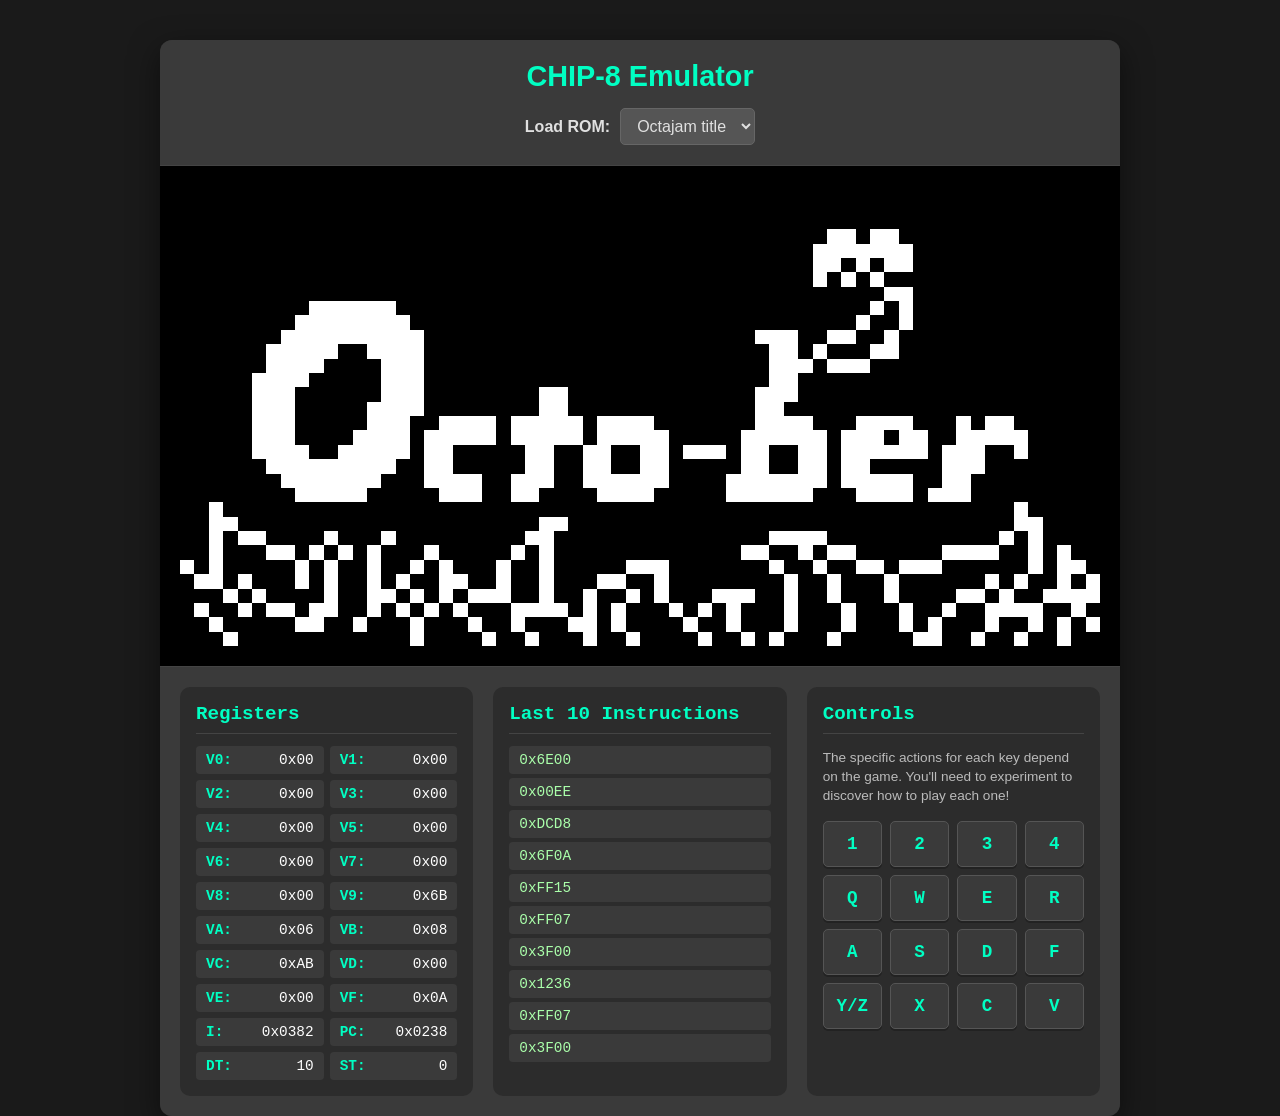
<file: Chip8/index.html>
<!DOCTYPE html>
<html lang="en">
<head>
  <meta charset="UTF-8" />
  <title>CHIP-8 Emulator</title>
  <link rel="stylesheet" href="style.css"/>
  <link rel="icon" href="data:image/svg+xml,<svg xmlns=%22http://www.w3.org/2000/svg%22 viewBox=%220 0 100 100%22><text x=%2250%22 y=%2282%22 font-size=%2285%22 font-family=%22monospace%22 font-weight=%22bold%22 fill=%22%23000000%22 text-anchor=%22middle%22>C8</text></svg>">
</head>
<body>
  <div class="app-container">
    <header>
      <h1>CHIP-8 Emulator</h1>
      <div class="controls">
        <label for="rom-select">Load ROM:</label>
        <select id="rom-select"></select>
      </div>
    </header>

    <main>
      <canvas id="screen"></canvas>
    </main>

    <footer>
      <div class="panel">
        <h2>Registers</h2>
        <div id="registers-view" class="register-grid"></div>
      </div>
      <div class="panel">
        <h2>Last 10 Instructions</h2>
        <ul id="instruction-list"></ul>
      </div>
      <!-- NEW CONTROLS PANEL -->
      <div class="panel">
        <h2>Controls</h2>
        <p class="controls-info">
          The specific actions for each key depend on the game. You'll need to experiment to discover how to play each one!
        </p>
        <div class="keyboard-grid">
          <!-- Row 1 -->
          <div class="key">1</div>
          <div class="key">2</div>
          <div class="key">3</div>
          <div class="key">4</div>
          <!-- Row 2 -->
          <div class="key">Q</div>
          <div class="key">W</div>
          <div class="key">E</div>
          <div class="key">R</div>
          <!-- Row 3 -->
          <div class="key">A</div>
          <div class="key">S</div>
          <div class="key">D</div>
          <div class="key">F</div>
          <!-- Row 4 -->
          <div class="key">Y/Z</div>
          <div class="key">X</div>
          <div class="key">C</div>
          <div class="key">V</div>
        </div>
      </div>
    </footer>
  </div>
  
  <script type="module" src="./main.js"></script>
</body>
</html>
</file>
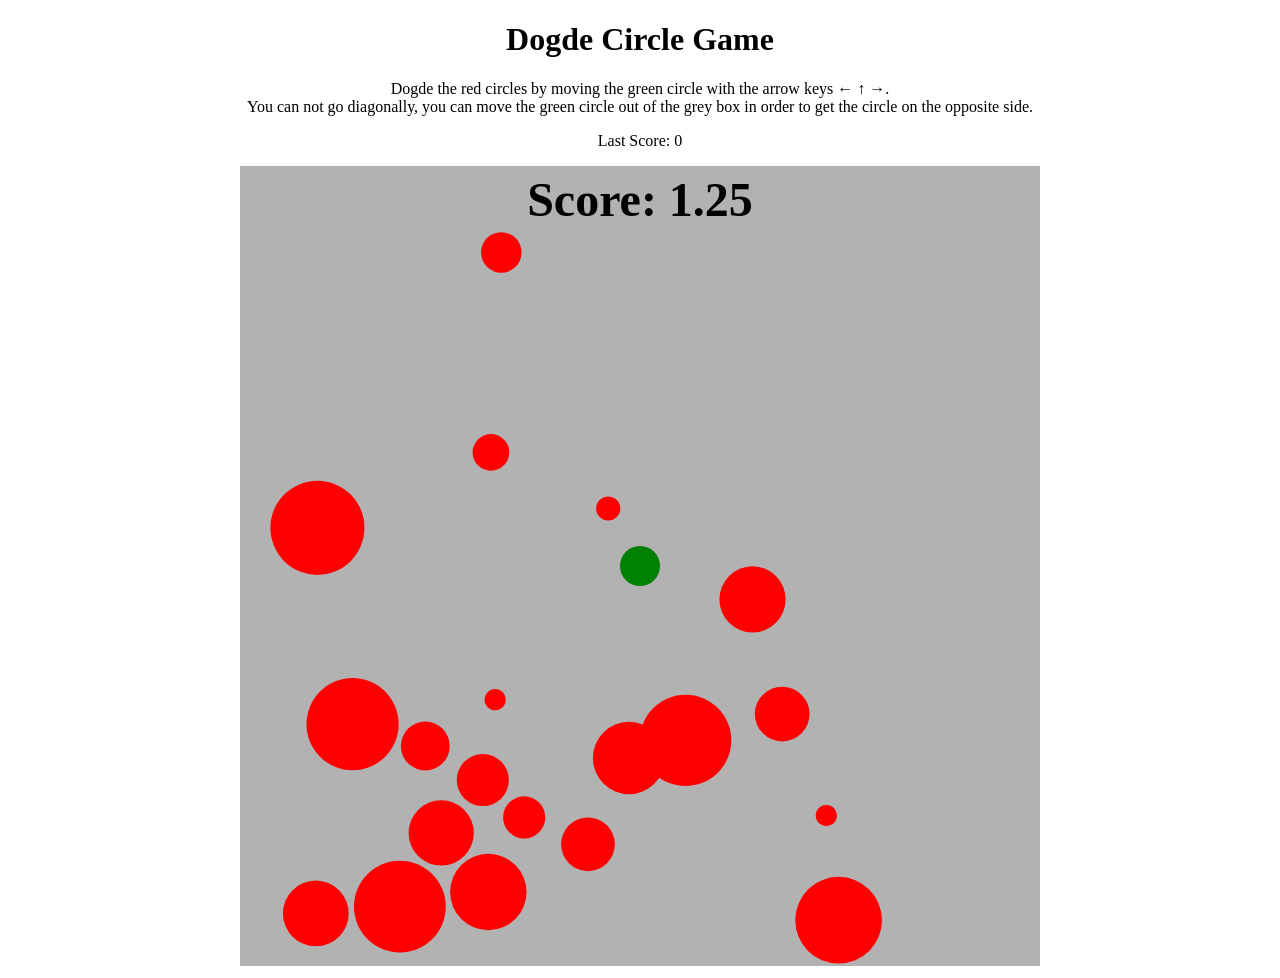
<file: JavaScriptGame/index.html>
<!DOCTYPE HTML>
<html>

<head>

<link rel = "stylesheet" href = "css/main.css">
<title>Dodge Circle Game</title>

</head>

<body>

  <div style = "text-align:center;">
    <h1>Dogde Circle Game</h1>
    <p>
      Dogde the red circles by moving the green circle with the arrow keys &#8592; &#8593; &#8594;. <br> 
      You can not go diagonally, you can move the green circle out of the grey box in order to get the circle on the opposite side. 
    </p>
    <p>
      Last Score: <span id = lastScore> 0</span>
    </p>
  </div>

  <div style = "text-align:center;">
    <canvas id = "gameBack" width = "800" height = "800">Dogde the red balls Game</canvas>
  </div>
  
  <script src = "game.js"></script>

</body>

</html>
</file>
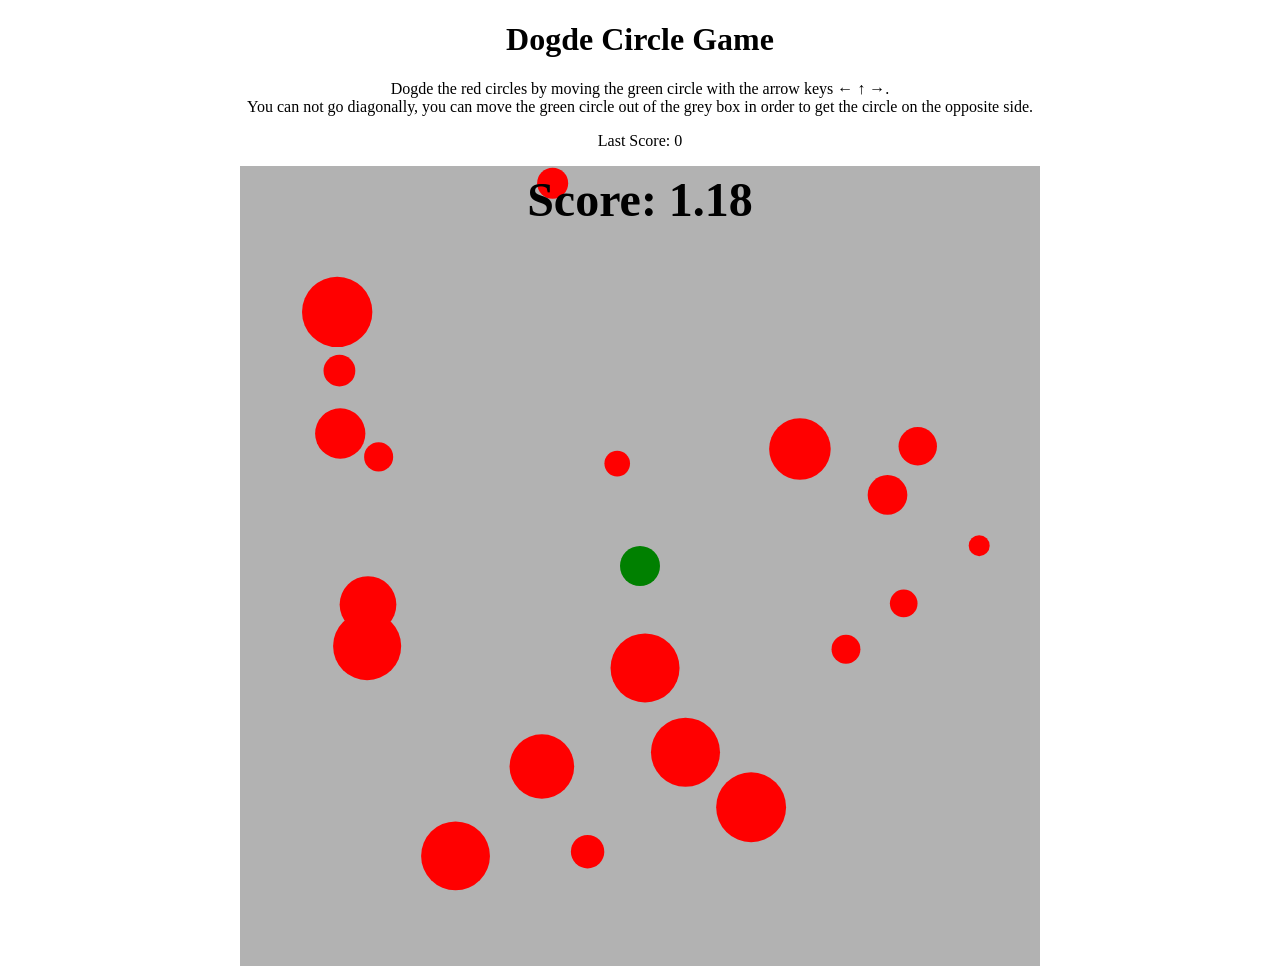
<file: JavaScriptGame/game.html>
<!DOCTYPE HTML>
<html>

<head>

<link rel = "stylesheet" href = "game.css">
<title>Dodge Circle Game</title>

</head>

<body>

  <div style = "text-align:center;">
    <h1>Dogde Circle Game</h1>
    <p>
      Dogde the red circles by moving the green circle with the arrow keys &#8592; &#8593; &#8594;. <br> 
      You can not go diagonally, you can move the green circle out of the grey box in order to get the circle on the opposite side. 
    </p>
    <p>
      Last Score: <span id = lastScore> 0</span>
    </p>
  </div>

  <div style = "text-align:center;">
    <canvas id = "gameBack" width = "800" height = "800">Dogde the red balls Game</canvas>
  </div>
  
  <script src = "game.js"></script>

</body>

</html>
</file>
<file: Chip8/style.css>
:root {
  --primary-color: #00ffc3;
  --background-color: #1a1a1a;
  --panel-background: #2c2c2c;
  --item-background: #3a3a3a;
  --text-color: #e0e0e0;
  --font-mono: 'Courier New', Courier, monospace;
}

body {
  margin: 0;
  background-color: var(--background-color);
  color: var(--text-color);
  font-family: -apple-system, BlinkMacSystemFont, "Segoe UI", Roboto, Helvetica, Arial, sans-serif;
  display: flex;
  justify-content: center;
  align-items: flex-start;
  padding-top: 40px;
  min-height: 100vh;
}

.app-container {
  background-color: var(--panel-background);
  border-radius: 12px;
  box-shadow: 0 10px 30px rgba(0,0,0,0.5);
  width: 960px; /* Increased width to accommodate the new panel */
  overflow: hidden;
}

header {
  padding: 20px;
  background-color: var(--item-background);
  border-bottom: 1px solid #444;
}

header h1 {
  margin: 0;
  color: var(--primary-color);
  text-align: center;
  font-size: 1.8em;
  margin-bottom: 15px;
}

.controls {
  display: flex;
  justify-content: center;
  align-items: center;
  gap: 10px;
}

.controls label {
  font-weight: bold;
}

#rom-select {
  background-color: #555;
  color: var(--text-color);
  border: 1px solid #666;
  border-radius: 5px;
  padding: 8px 12px;
  font-size: 1em;
  font-family: inherit;
  cursor: pointer;
}

main {
  display: flex;
  justify-content: center;
  padding: 20px;
  background-color: #000;
}

#screen {
  /* Let the element fill the available width of its parent */
  width: 100%; 
  
  /* Remove any fixed height. The browser will calculate it automatically */
  height: auto; 

  /* This is the key property for sharp pixel art scaling */
  image-rendering: pixelated;
  image-rendering: -moz-crisp-edges; /* Firefox */
  image-rendering: crisp-edges;      /* Chrome, etc. */

  /* A background color is good for when the ROM hasn't drawn anything yet */
  background-color: black;
}

footer {
  display: flex;
  gap: 20px;
  padding: 20px;
  background-color: var(--item-background);
  border-top: 1px solid #444;
}

.panel {
  background: var(--panel-background);
  color: white;
  padding: 16px;
  border-radius: 10px;
  font-family: var(--font-mono);
  flex: 1;
  min-width: 0;
}

.panel h2 {
  color: var(--primary-color);
  font-size: 1.2em;
  margin-top: 0;
  border-bottom: 1px solid #444;
  padding-bottom: 8px;
  margin-bottom: 12px;
}

#instruction-list {
  list-style: none;
  padding: 0;
  margin: 0;
  font-size: 0.9em;
}

#instruction-list li {
  background: var(--item-background);
  margin: 4px 0;
  padding: 6px 10px;
  border-radius: 4px;
  color: #aaffaa;
}

.register-grid {
  display: grid;
  grid-template-columns: 1fr 1fr;
  gap: 6px;
  font-size: 0.9em;
}

.register-grid div {
  background: var(--item-background);
  padding: 6px 10px;
  border-radius: 4px;
  display: flex;
  justify-content: space-between;
}

.register-grid .reg-name {
  color: var(--primary-color);
  font-weight: bold;
}

/* --- NEW STYLES FOR CONTROLS PANEL --- */

.controls-info {
  font-size: 0.85em;
  color: #bbb;
  margin-bottom: 16px;
  line-height: 1.4;
  font-family: -apple-system, BlinkMacSystemFont, "Segoe UI", Roboto, Helvetica, Arial, sans-serif;
}

.keyboard-grid {
  display: grid;
  grid-template-columns: repeat(4, 1fr);
  gap: 8px;
}

.keyboard-grid .key {
  background: var(--item-background);
  border-radius: 5px;
  padding: 12px 0;
  text-align: center;
  font-weight: bold;
  font-size: 1.1em;
  color: var(--primary-color);
  border: 1px solid #555;
  box-shadow: 0 2px 0 #222;
  user-select: none; /* Prevent text selection on click */
}
</file>
<file: JavaScriptGame/css/main.css>
body {
    background: white;
    color: black ;
}

canvas {
    background-color: rgba(0, 0, 0, 0.3);
}
</file>
<file: JavaScriptGame/game.css>
body {
    background: white;
    color: black ;
}

canvas {
    background-color: rgba(0, 0, 0, 0.3);
}
</file>
